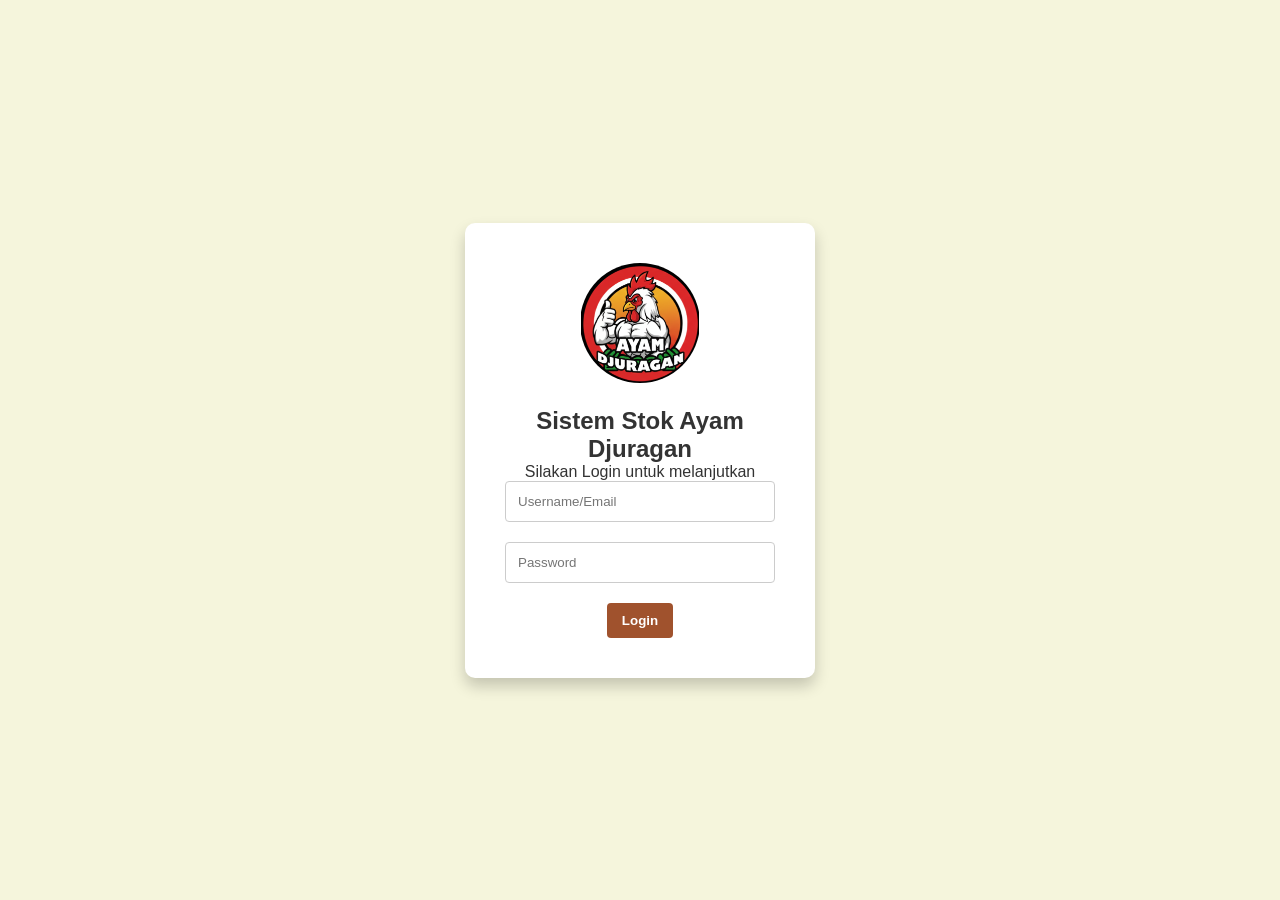
<file: index.html>
<!DOCTYPE html>
<html lang="id">
<head>
    <meta charset="UTF-8">
    <meta name="viewport" content="width=device-width, initial-scale=1.0">
    <title>Login - Ayam Djuragan</title>
    <link rel="stylesheet" href="styles/main.css">
    <style>
        .login-container {
            display: flex;
            justify-content: center;
            align-items: center;
            height: 100vh;
            background-color: var(--secondary-color);
        }
        .login-box {
            width: 350px;
            padding: 40px;
            text-align: center;
            background-color: var(--card-background);
            border-radius: 10px;
            box-shadow: 0 8px 15px rgba(0, 0, 0, 0.2);
        }
        .login-box input[type="text"],
        .login-box input[type="password"] {
            width: 100%;
            padding: 12px;
            margin-bottom: 20px;
            border: 1px solid #ccc;
            border-radius: 4px;
        }
    </style>
</head>
<body>
   <div class="login-container">
        <div class="login-box">
            <img src="Gemini_Generated_Image_sxi7y0sxi7y0sxi7.png" alt="Logo Ayam Djuragan" class="logo-login">
            <h2>Sistem Stok Ayam Djuragan</h2>
            <p>Silakan Login untuk melanjutkan</p>
            <form id="loginForm">
                <input type="text" id="username" placeholder="Username/Email" required>
                <input type="password" id="password" placeholder="Password" required>
                <button type="button" class="btn btn-primary" onclick="login()">Login</button>
            </form>
        </div>
    </div>

    <script>
        function login() {
            const user = document.getElementById('username').value.toLowerCase();
            
            // Dummy Login Logic: Arahkan berdasarkan peran
            if (user.includes('manager') || user.includes('hasbi')) {
                window.location.href = 'dashboard-manager.html';
            } else if (user.includes('staff') || user.includes('ardra')) {
                 // Untuk Staff Dapur, kita arahkan ke halaman input bahan baku sbg contoh fokusnya
                 window.location.href = 'input-bahan-digunakan.html';
            } else {
                alert('Login Gagal. Coba username: manager atau staff');
            }
        }
    </script>
</body>
</html>
</file>
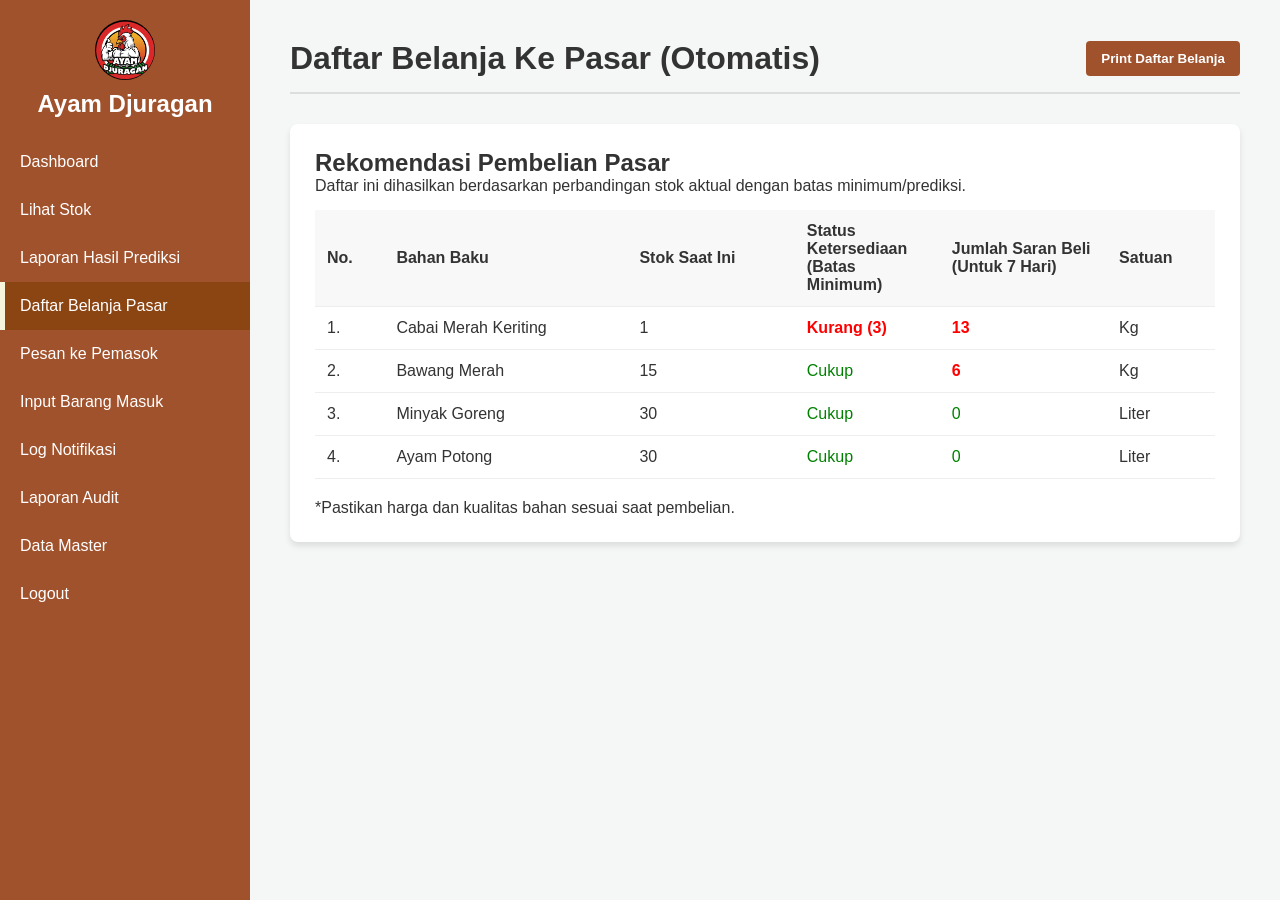
<file: daftar-belanja-pasar.html>
<!DOCTYPE html>
<html lang="id">
<head>
    <meta charset="UTF-8">
    <meta name="viewport" content="width=device-width, initial-scale=1.0">
    <title>Daftar Belanja Pasar</title>
    <link rel="stylesheet" href="styles/main.css">
</head>
<body>
    <div class="sidebar">
        <img src="Gemini_Generated_Image_sxi7y0sxi7y0sxi7.png" alt="Logo Ayam Djuragan" class="logo-sidebar">
        <h2>Ayam Djuragan</h2>
        <nav>
            <a href="dashboard-manager.html">Dashboard</a>
            <a href="stok-list.html">Lihat Stok</a>
            <a href="laporan-prediksi.html">Laporan Hasil Prediksi</a>
            <a href="daftar-belanja-pasar.html" class="active">Daftar Belanja Pasar</a>
            <a href="pilih-pemasok.html">Pesan ke Pemasok</a>
            <a href="input-barang-masuk.html">Input Barang Masuk</a>
            <a href="log-notifikasi.html" >Log Notifikasi</a>
            <a href="laporan-audit.html">Laporan Audit</a>
            <a href="data-master.html">Data Master</a>
            <a href="index.html">Logout</a>
        </nav>
    </div>

    <div class="main-content">
        <div class="header-bar">
            <h1>Daftar Belanja Ke Pasar (Otomatis)</h1>
            <button class="btn btn-primary" onclick="window.print()">Print Daftar Belanja</button>
        </div>

        <div class="card">
            <h2>Rekomendasi Pembelian Pasar</h2>
            <p style="margin-bottom: 15px;">Daftar ini dihasilkan berdasarkan perbandingan stok aktual dengan batas minimum/prediksi.</p>
            <table>
                <thead>
                    <tr>
                        <th>No.</th>
                        <th>Bahan Baku</th>
                        <th>Stok Saat Ini</th>
                        <th style= "max-width: 100px;">Status Ketersediaan (Batas Minimum)</th>
                        <th style= "max-width: 120px;">Jumlah Saran Beli (Untuk 7 Hari)</th>
                        <th>Satuan</th>
                    </tr>
                </thead>
                <tbody>
                    <tr>
                        <td>1.</td>
                        <td>Cabai Merah Keriting</td>
                        <td>1</td>
                        <td style="color: red; font-weight: bold;">Kurang (3)</td>
                        <td style="color: red; font-weight: bold;">13</td>
                        <td>Kg</td>
                    </tr>
                    <tr>
                        <td>2.</td>
                        <td>Bawang Merah</td>
                        <td>15</td>
                        <td style="color: green;">Cukup</td>
                        <td style="color: red; font-weight: bold;">6</td>
                        <td>Kg</td>
                    </tr>
                    <tr>
                        <td>3.</td>
                        <td>Minyak Goreng</td>
                        <td>30</td>
                        <td style="color: green;">Cukup</td>
                        <td style="color: green;">0</td>
                        <td>Liter</td>
                    </tr>
                    <tr>
                        <td>4.</td>
                        <td>Ayam Potong</td>
                        <td>30</td>
                        <td style="color: green;">Cukup</td>
                        <td style="color: green;">0</td>
                        <td>Liter</td>
                    </tr>
                </tbody>
            </table>
            <p style="margin-top: 20px;">*Pastikan harga dan kualitas bahan sesuai saat pembelian.</p>
        </div>
    </div>
</body>
</html>
</file>
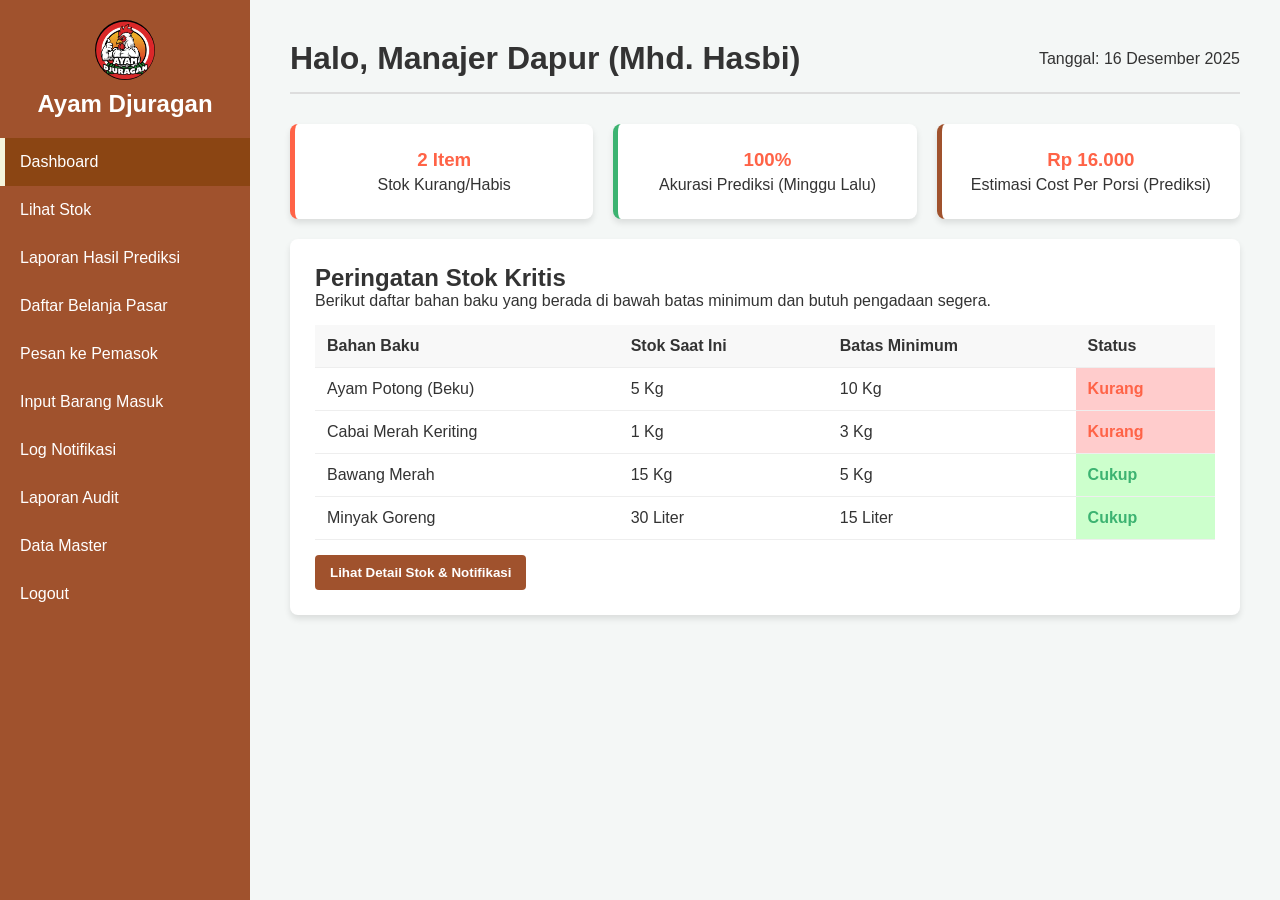
<file: dashboard-manager.html>
<!DOCTYPE html>
<html lang="id">
<head>
    <meta charset="UTF-8">
    <meta name="viewport" content="width=device-width, initial-scale=1.0">
    <title>Dashboard Manajer</title>
    <link rel="stylesheet" href="styles/main.css">
    <style>
        .dashboard-grid {
            display: grid;
            grid-template-columns: repeat(auto-fit, minmax(300px, 1fr));
            gap: 20px;
        }
        .metric-card {
            text-align: center;
            border-left: 5px solid var(--accent-color);
        }
        .metric-card h3 { color: var(--accent-color); margin-bottom: 5px; }
    </style>
</head>
<body>
    <div class="sidebar">
        <img src="Gemini_Generated_Image_sxi7y0sxi7y0sxi7.png" alt="Logo Ayam Djuragan" class="logo-sidebar">
        <h2>Ayam Djuragan</h2>
        <nav>
            <a href="dashboard-manager.html" class="active">Dashboard</a>
            <a href="stok-list.html">Lihat Stok</a>
            <a href="laporan-prediksi.html">Laporan Hasil Prediksi</a>
            <a href="daftar-belanja-pasar.html">Daftar Belanja Pasar</a>
            <a href="pilih-pemasok.html">Pesan ke Pemasok</a>
            <a href="input-barang-masuk.html">Input Barang Masuk</a>
            <a href="log-notifikasi.html">Log Notifikasi</a>
            <a href="laporan-audit.html">Laporan Audit</a>
            <a href="data-master.html">Data Master</a>
            <a href="index.html">Logout</a>
        </nav>
    </div>

    <div class="main-content">
        <div class="header-bar">
            <h1>Halo, Manajer Dapur (Mhd. Hasbi)</h1>
            <p>Tanggal: 16 Desember 2025</p>
        </div>

        <div class="dashboard-grid">
            <div class="card metric-card" onclick="window.location.href='stok-list.html'" style="cursor: pointer;">
                <h3>2 Item</h3>
                <p>Stok Kurang/Habis</p>
            </div>
            <div class="card metric-card" style="border-left-color: var(--success-color);" onclick="window.location.href='laporan-prediksi.html'" style="cursor: pointer;">
                <h3>100%</h3>
                <p>Akurasi Prediksi (Minggu Lalu)</p>
            </div>
            <div class="card metric-card" style="border-left-color: var(--primary-color);" onclick="window.location.href='laporan-prediksi.html'" style="cursor: pointer;">
                <h3>Rp 16.000</h3>
                <p>Estimasi Cost Per Porsi (Prediksi)</p>
            </div>
        </div>
        
        <div class="card">
            <h2>Peringatan Stok Kritis</h2>
            <p>Berikut daftar bahan baku yang berada di bawah batas minimum dan butuh pengadaan segera.</p>
            <table>
                <thead>
                    <tr>
                        <th>Bahan Baku</th>
                        <th>Stok Saat Ini</th>
                        <th>Batas Minimum</th>
                        <th>Status</th>
                    </tr>
                </thead>
                <tbody>
                    <tr>
                        <td>Ayam Potong (Beku)</td>
                        <td>5 Kg</td>
                        <td>10 Kg</td>
                        <td class="status-kurang">Kurang</td>
                    </tr>
                     <tr>
                        <td>Cabai Merah Keriting</td>
                        <td>1 Kg</td>
                        <td>3 Kg</td>
                        <td class="status-kurang">Kurang</td>
                    </tr>
                    <tr>
                        <td>Bawang Merah</td>
                        <td>15 Kg</td>
                        <td>5 Kg</td>
                        <td class="status-cukup">Cukup</td>
                    </tr>
                    <tr>
                        <td>Minyak Goreng</td>
                        <td>30 Liter</td>
                        <td>15 Liter</td>
                        <td class="status-cukup">Cukup</td>
                    </tr>
                </tbody>
            </table>
             <button class="btn btn-primary" style="margin-top: 15px;" onclick="window.location.href='stok-list.html'">Lihat Detail Stok & Notifikasi</button>
        </div>
    </div>
</body>
</html>
</file>
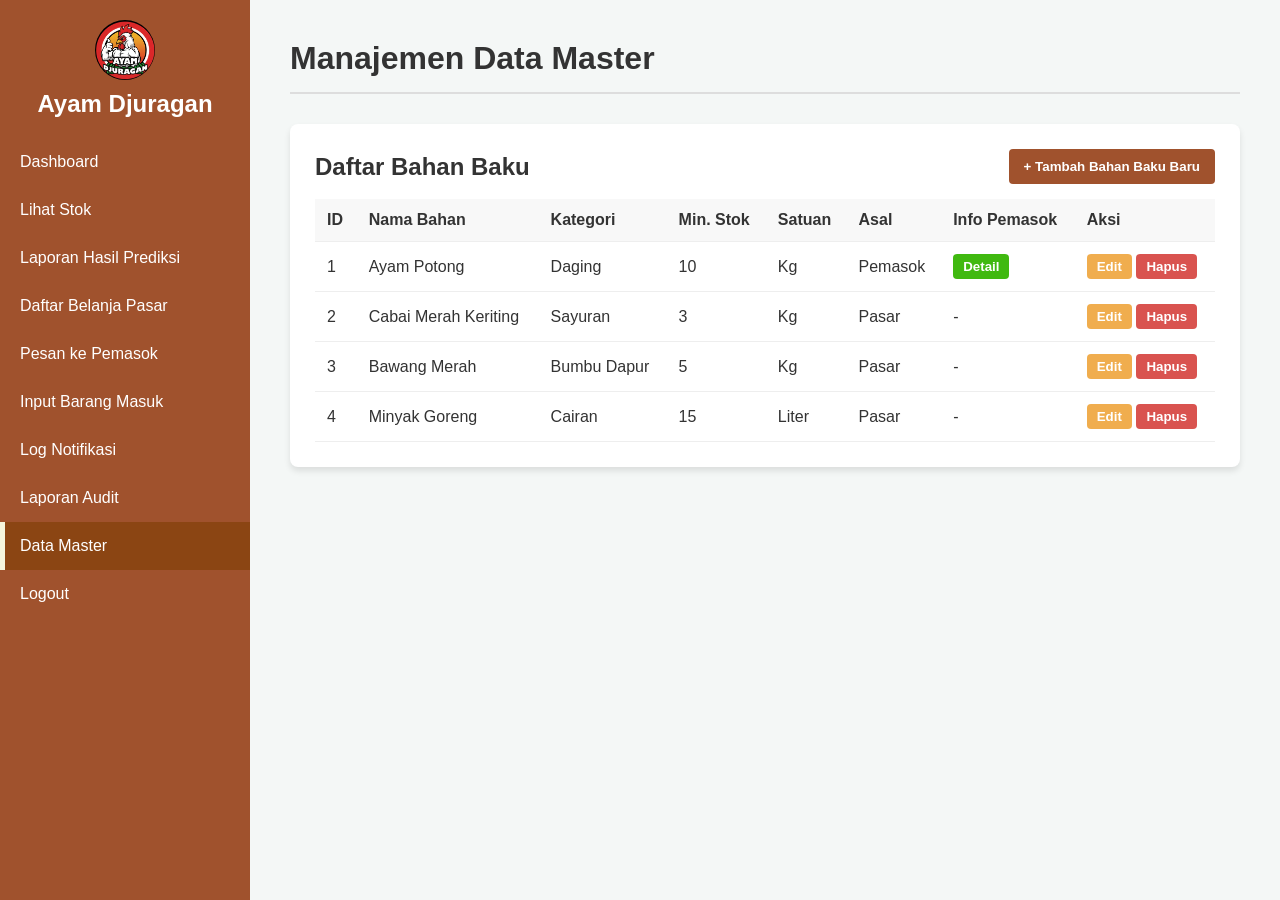
<file: data-master.html>
<!DOCTYPE html>
<html lang="id">
<head>
    <meta charset="UTF-8">
    <meta name="viewport" content="width=device-width, initial-scale=1.0">
    <title>Data Master</title>
    <link rel="stylesheet" href="styles/main.css">
</head>
<body>
    <div class="sidebar">
        <img src="Gemini_Generated_Image_sxi7y0sxi7y0sxi7.png" alt="Logo Ayam Djuragan" class="logo-sidebar">
        <h2>Ayam Djuragan</h2>
        <nav>
            <a href="dashboard-manager.html">Dashboard</a>
            <a href="stok-list.html">Lihat Stok</a>
            <a href="laporan-prediksi.html">Laporan Hasil Prediksi</a>
            <a href="daftar-belanja-pasar.html">Daftar Belanja Pasar</a>
            <a href="pilih-pemasok.html">Pesan ke Pemasok</a>
            <a href="input-barang-masuk.html">Input Barang Masuk</a>
            <a href="log-notifikasi.html">Log Notifikasi</a>
            <a href="laporan-audit.html">Laporan Audit</a>
            <a href="data-master.html" class="active">Data Master</a>
            <a href="index.html">Logout</a>
        </nav>
    </div>

    <div class="main-content">
        <div class="header-bar">
            <h1>Manajemen Data Master</h1>
        </div>

        <div class="card">
            <div style="display: flex; justify-content: space-between; align-items: center; margin-bottom: 15px;">
                <h2>Daftar Bahan Baku</h2>
                <button class="btn btn-primary" onclick="bukaModal('tambahModal')">+ Tambah Bahan Baku Baru</button>
            </div>
            
            <table>
                <thead>
                    <tr>
                        <th>ID</th>
                        <th>Nama Bahan</th>
                        <th>Kategori</th>
                        <th>Min. Stok</th>
                        <th>Satuan</th>
                        <th>Asal</th>
                        <th>Info Pemasok</th>
                        <th>Aksi</th>
                    </tr>
                </thead>
                <tbody>
                    <tr>
                        <td>1</td>
                        <td>Ayam Potong</td>
                        <td>Daging</td>
                        <td>10</td>
                        <td>Kg</td>              
                        <td>Pemasok</td>
                        <td>
                            <button class="btn btn-info" style="background-color: #40b910; color: white; padding: 5px 10px;" 
                                onclick="bukaModalDetailPemasok('Ayam Potong')">
                                Detail
                            </button>
                        </td>
                        <td>
                            <button class="btn" style="background-color: #f0ad4e; color: white; padding: 5px 10px;" 
                                onclick="bukaModalEdit('Ayam Potong', 'kg', 'pemasok', 'Supplier Ayam Sempurna', 'daging', 10)">
                                Edit
                            </button> 
                            <button class="btn" style="background-color: #d9534f; color: white; padding: 5px 10px;" onclick="konfirmasiHapus('Ayam Potong')">Hapus</button>
                        </td>
                    </tr>
                </tbody>
                <tbody>
                    <tr>
                        <td>2</td>
                        <td>Cabai Merah Keriting</td>
                        <td>Sayuran</td>
                        <td>3</td>
                        <td>Kg</td>
                        <td>Pasar</td>
                        <td>-</td>
                        <td>
                            <button class="btn" style="background-color: #f0ad4e; color: white; padding: 5px 10px;" 
                                onclick="bukaModalEdit('Cabai Merah Keriting', 'kg', 'pasar', '', 'sayur', 3)">
                                Edit
                            </button> 
                            <button class="btn" style="background-color: #d9534f; color: white; padding: 5px 10px;" onclick="konfirmasiHapus('Ayam Potong')">Hapus</button>
                        </td>
                    </tr>
                </tbody>
                <tbody>
                    <tr>
                        <td>3</td>
                        <td>Bawang Merah</td>
                        <td>Bumbu Dapur</td>
                        <td>5</td>
                        <td>Kg</td>
                        <td>Pasar</td>
                        <td>-</td>
                        <td>
                            <button class="btn" style="background-color: #f0ad4e; color: white; padding: 5px 10px;" 
                                onclick="bukaModalEdit('Bawang Merah', 'kg', 'pasar', '', 'bumbu', 5)">
                                Edit
                            </button> 
                            <button class="btn" style="background-color: #d9534f; color: white; padding: 5px 10px;" onclick="konfirmasiHapus('Ayam Potong')">Hapus</button>
                        </td>
                    </tr>
                </tbody>
                <tbody>
                    <tr>
                        <td>4</td>
                        <td>Minyak Goreng</td>
                        <td>Cairan</td>
                        <td>15</td>
                        <td>Liter</td>
                        <td>Pasar</td>
                        <td>-</td>
                        <td>
                            <button class="btn" style="background-color: #f0ad4e; color: white; padding: 5px 10px;" 
                                onclick="bukaModalEdit('Minyak Goreng', 'liter', 'pasar', '', 'cair', 15)">
                                Edit
                            </button> 
                            <button class="btn" style="background-color: #d9534f; color: white; padding: 5px 10px;" onclick="konfirmasiHapus('Ayam Potong')">Hapus</button>
                        </td>
                    </tr>
                </tbody>
            </table>
        </div>
    </div>

    <div id="tambahModal" class="modal-overlay">
        <div class="modal-content">
            <span class="close-btn" onclick="tutupModal('tambahModal')">&times;</span>
            <div class="modal-header">
                <h3>Tambah Bahan Baku Baru</h3>
            </div>
            <form onsubmit="tampilkanSukses('tambah'); return false;">
                
                <div class="form-group" style="margin-bottom: 15px;">
                    <label style="display:block; margin-bottom:5px; font-weight:bold;">Nama Bahan Baku</label>
                    <input type="text" placeholder="Contoh: Bawang Putih" style="width:100%; padding:10px; border:1px solid #ccc; border-radius:4px;" required>
                </div>

                <div class="form-group" style="margin-bottom: 15px;">
                    <label style="display:block; margin-bottom:5px; font-weight:bold;">Satuan</label>
                    <select style="width:100%; padding:10px; border:1px solid #ccc; border-radius:4px;" required>
                        <option value="">-- Pilih Satuan --</option>
                        <option value="kg">Kilogram (Kg)</option>
                        <option value="liter">Liter</option>
                        <option value="pcs">Pcs/Bungkus</option>
                    </select>
                </div>

                <div class="form-group" style="margin-bottom: 15px;">
                    <label style="display:block; margin-bottom:5px; font-weight:bold;">Asal Barang</label>
                    <select id="pilihAsal" onchange="cekAsalBarang()" style="width:100%; padding:10px; border:1px solid #ccc; border-radius:4px;" required>
                        <option value="">-- Pilih Asal --</option>
                        <option value="pasar">Pasar</option>
                        <option value="pemasok">Pemasok</option>
                    </select>
                </div>

                <div class="form-group" style="margin-bottom: 15px;">
                    <label style="display:block; margin-bottom:5px; font-weight:bold;">Kategori</label>
                    <select style="width:100%; padding:10px; border:1px solid #ccc; border-radius:4px;">
                        <option value="daging">Daging</option>
                        <option value="bumbu">Bumbu Dapur</option>
                        <option value="sayur">Sayuran</option>
                        <option value="cair">Cairan</option>
                    </select>
                </div>

                <div class="form-group" style="margin-bottom: 20px;">
                    <label style="display:block; margin-bottom:5px; font-weight:bold;">Batas Minimum Stok</label>
                    <input type="number" placeholder="Contoh: 5" style="width:100%; padding:10px; border:1px solid #ccc; border-radius:4px;" required>
                </div>

                <button type="submit" class="btn btn-primary" style="width:100%;">Simpan Data</button>
            </form>
        </div>
    </div>

    <div id="editModal" class="modal-overlay">
        <div class="modal-content">
            <span class="close-btn" onclick="tutupModal('editModal')">&times;</span>
            <div class="modal-header">
                <h3>Edit Data Bahan Baku</h3>
            </div>
            <form onsubmit="tampilkanSukses('edit'); return false;">
                
                <div class="form-group" style="margin-bottom: 15px;">
                    <label style="display:block; margin-bottom:5px; font-weight:bold;">Nama Bahan Baku</label>
                    <input type="text" id="editNama" style="width:100%; padding:10px; border:1px solid #ddd; background-color: #f9f9f9; border-radius:4px;" readonly>
                    <small style="color: #888;">*Nama bahan tidak dapat diubah</small>
                </div>

                <div class="form-group" style="margin-bottom: 15px;">
                    <label style="display:block; margin-bottom:5px; font-weight:bold;">Satuan</label>
                    <select id="editSatuan" style="width:100%; padding:10px; border:1px solid #ccc; border-radius:4px;" required>
                        <option value="kg">Kilogram (Kg)</option>
                        <option value="liter">Liter</option>
                        <option value="pcs">Pcs/Bungkus</option>
                    </select>
                </div>

                <div class="form-group" style="margin-bottom: 15px;">
                    <label style="display:block; margin-bottom:5px; font-weight:bold;">Asal Barang</label>
                    <select id="editAsal" onchange="cekAsalBarangEdit()" style="width:100%; padding:10px; border:1px solid #ccc; border-radius:4px;" required>
                        <option value="pasar">Pasar</option>
                        <option value="pemasok">Pemasok</option>
                    </select>
                </div>

                <div class="form-group" style="margin-bottom: 15px;">
                    <label style="display:block; margin-bottom:5px; font-weight:bold;">Kategori</label>
                    <select id="editKategori" style="width:100%; padding:10px; border:1px solid #ccc; border-radius:4px;">
                        <option value="daging">Daging</option>
                        <option value="bumbu">Bumbu Dapur</option>
                        <option value="sayur">Sayuran</option>
                        <option value="minyak">Cairan</option>
                    </select>
                </div>

                <div class="form-group" style="margin-bottom: 20px;">
                    <label style="display:block; margin-bottom:5px; font-weight:bold;">Batas Minimum Stok</label>
                    <input type="number" id="editMin" style="width:100%; padding:10px; border:1px solid #ccc; border-radius:4px;" required>
                </div>

                <button type="submit" class="btn btn-primary" style="width:100%;">Simpan Perubahan</button>
            </form>
        </div>
    </div>

    <div id="detailPemasokModal" class="modal-overlay">
        <div class="modal-content" style="max-width: 600px; width: 100%;">
            <div class="modal-header" style="display: flex; justify-content: space-between; align-items: center;">
                <div>
                    <h3>Kelola Pemasok</h3>
                    <p style="font-size: 14px; color: #666;">Bahan: <strong id="judulDetailBahan">-</strong></p>
                </div>
                <button class="btn btn-primary" onclick="bukaFormPemasok('tambah')">+ Tambah Pemasok</button>
            </div>

            <div style="overflow-x: auto;">
                <table class="table-detail">
                    <thead>
                        <tr>
                            <th>No</th>
                            <th>Nama Pemasok</th>
                            <th>No. WhatsApp</th>
                            <th>Aksi</th>
                        </tr>
                    </thead>
                    <tbody>
                        <tr>
                            <td>1</td>
                            <td>Supplier Ayam Sempurna</td>
                            <td>08123456789</td>
                            <td>
                                <button class="btn" style="padding: 3px 8px; background-color: #f0ad4e; color: white; font-size: 12px;" onclick="bukaFormPemasok('edit')">Edit</button>
                                <button class="btn" style="padding: 3px 8px; background-color: #d9534f; color: white; font-size: 12px;" onclick="konfirmasiHapusPemasok('Supplier Ayam Sempurna')">Hapus</button>
                            </td>
                        </tr>
                        <tr>
                            <td>2</td>
                            <td>UD. Berkah Jaya</td>
                            <td>08579876543</td>
                            <td>
                                <button class="btn" style="padding: 3px 8px; background-color: #f0ad4e; color: white; font-size: 12px;" onclick="bukaFormPemasok('edit')">Edit</button>
                                <button class="btn" style="padding: 3px 8px; background-color: #d9534f; color: white; font-size: 12px;" onclick="konfirmasiHapusPemasok('UD. Berkah Jaya')">Hapus</button>
                            </td>
                        </tr>
                    </tbody>
                </table>
            </div>
            
            <div style="margin-top: 20px; text-align: right;">
                <button class="btn" style="background-color: #ccc;" onclick="tutupModal('detailPemasokModal')">Tutup</button>
            </div>
        </div>
    </div>

    <div id="formPemasokModal" class="modal-overlay">
        <div class="modal-content" style="max-width: 400px;">
            <div class="modal-header">
                <h3 id="judulFormPemasok">Tambah Pemasok Baru</h3>
            </div>
            <form onsubmit="simpanPemasok(); return false;">
                <div class="form-group" style="margin-bottom: 15px;">
                    <label style="display:block; margin-bottom:5px; font-weight:bold;">Nama Pemasok</label>
                    <input type="text" id="inputNamaPemasok" placeholder="Contoh: UD. Segar" style="width:100%; padding:10px; border:1px solid #ccc; border-radius:4px;" required>
                </div>
                <div class="form-group" style="margin-bottom: 20px;">
                    <label style="display:block; margin-bottom:5px; font-weight:bold;">No. WhatsApp</label>
                    <input type="text" id="inputWaPemasok" placeholder="08xxxxx" style="width:100%; padding:10px; border:1px solid #ccc; border-radius:4px;" required>
                </div>
                <div style="display: flex; gap: 10px; justify-content: flex-end;">
                    <button type="button" class="btn" style="background-color: #ccc;" onclick="tutupModal('formPemasokModal')">Batal</button>
                    <button type="submit" class="btn btn-primary">Simpan</button>
                </div>
            </form>
        </div>
    </div>

    <div id="hapusModal" class="modal-overlay">
        <div class="modal-content" style="max-width: 400px; text-align: center;">
            <h3 style="color: #d9534f; margin-bottom: 15px;">Hapus Data?</h3>
            <p>Anda yakin ingin menghapus <strong id="namaBahanHapus">...</strong>? Data yang dihapus tidak bisa dikembalikan.</p>
            <div style="margin-top: 25px; display: flex; justify-content: center; gap: 10px;">
                <button class="btn" style="background-color: #ccc;" onclick="tutupModal('hapusModal')">Batal</button>
                <button class="btn" style="background-color: #d9534f; color: white;" onclick="tampilkanSukses('hapus')">Ya, Hapus</button>
            </div>
        </div>
    </div>

    <div id="suksesModal" class="modal-overlay">
        <div class="modal-content" style="text-align: center; max-width: 400px;">
            <h2 style="color: var(--success-color); margin-bottom: 10px;">✔ Berhasil!</h2>
            <p id="pesanSukses">Aksi berhasil dilakukan.</p>
            <br>
            <button class="btn btn-primary" onclick="tutupModal('suksesModal')">Tutup</button>
        </div>
    </div>

    <script>
        function bukaModal(id) { document.getElementById(id).style.display = 'flex'; }
        function tutupModal(id) { document.getElementById(id).style.display = 'none'; }

        // FUNGSI SUKSES UMUM
        function tampilkanSukses(jenisAksi) {
            tutupModal('tambahModal');
            tutupModal('editModal');
            tutupModal('hapusModal');
            tutupModal('formPemasokModal'); 

            var pesan = "Data berhasil disimpan.";
            if (jenisAksi === 'hapus') pesan = "Data berhasil dihapus.";
            
            document.getElementById('pesanSukses').innerText = pesan;
            bukaModal('suksesModal');
        }

        // LOGIKA MASTER DATA
        function bukaModalEdit(nama, satuan, asal, kategori, minStok) {
            document.getElementById('editNama').value = nama;
            document.getElementById('editSatuan').value = satuan.toLowerCase(); 
            document.getElementById('editAsal').value = asal.toLowerCase();
            document.getElementById('editKategori').value = kategori.toLowerCase();
            document.getElementById('editMin').value = minStok;
            document.getElementById('editModal').style.display = 'flex';
        }

        function konfirmasiHapus(namaBahan) {
            document.getElementById('namaBahanHapus').innerText = namaBahan;
            bukaModal('hapusModal');
        }

        // LOGIKA DETAIL PEMASOK
        function bukaModalDetailPemasok(namaBahan) {
            document.getElementById('judulDetailBahan').innerText = namaBahan;
            bukaModal('detailPemasokModal');
        }

        // LOGIKA FORM PEMASOK
        function bukaFormPemasok(mode) {
            var judul = document.getElementById('judulFormPemasok');
            var inputNama = document.getElementById('inputNamaPemasok');
            var inputWa = document.getElementById('inputWaPemasok');

            if(mode === 'tambah') {
                judul.innerText = "Tambah Pemasok Baru";
                inputNama.value = "";
                inputWa.value = "";
            } else {
                judul.innerText = "Edit Data Pemasok";
                inputNama.value = "Supplier Ayam Sempurna"; 
                inputWa.value = "08123456789";
            }
            bukaModal('formPemasokModal');
        }

        function simpanPemasok() {
            tampilkanSukses('simpanPemasok');
        }

        function konfirmasiHapusPemasok(namaPemasok) {
            document.getElementById('namaBahanHapus').innerText = "Pemasok: " + namaPemasok;
            bukaModal('hapusModal');
        }

        // Tutup modal jika klik background
        window.onclick = function(event) {
            if (event.target.classList.contains('modal-overlay')) {
                event.target.style.display = "none";
            }
        }
    </script>
    
</body>
</file>
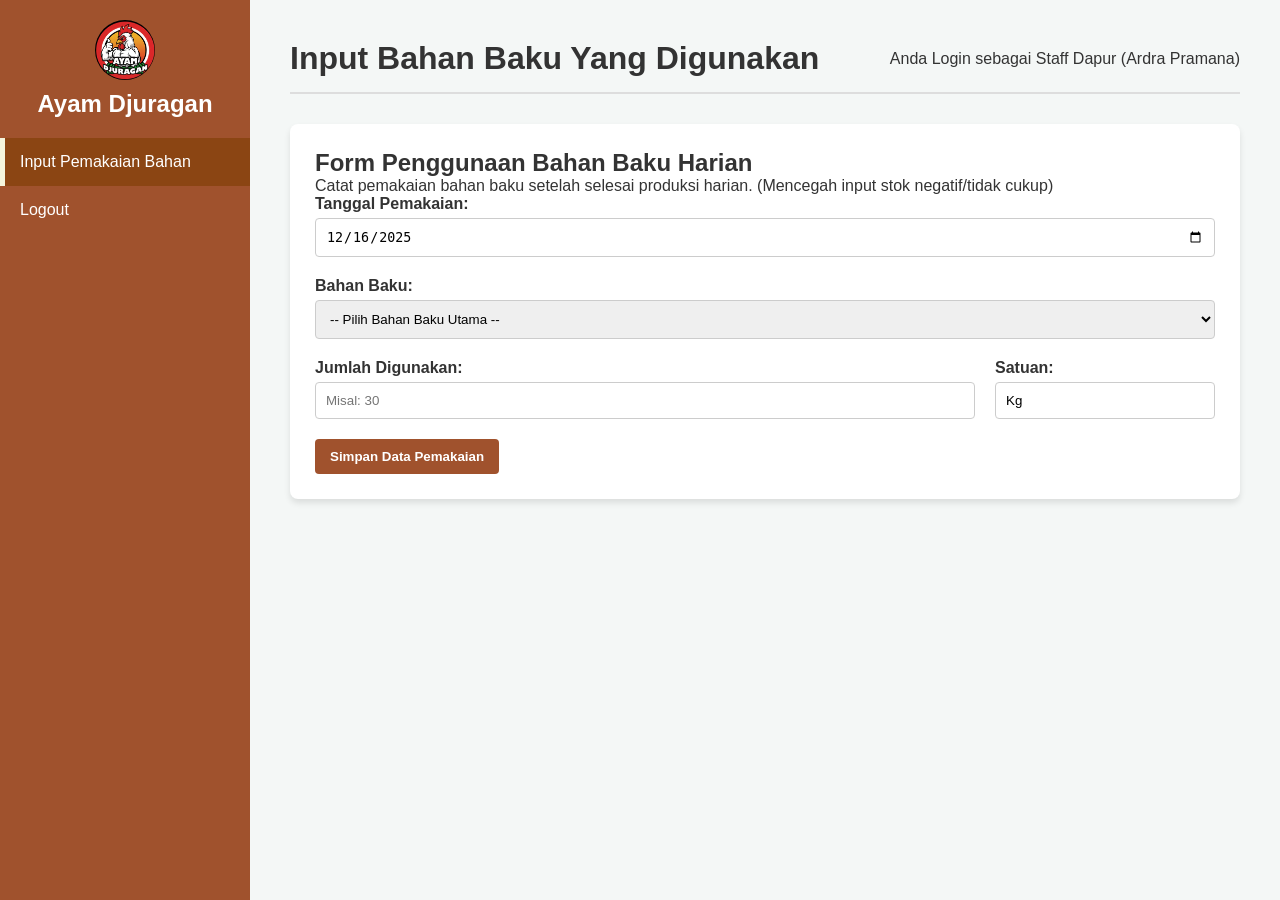
<file: input-bahan-digunakan.html>
<!DOCTYPE html>
<html lang="id">
<head>
    <meta charset="UTF-8">
    <meta name="viewport" content="width=device-width, initial-scale=1.0">
    <title>Input Pemakaian Bahan</title>
    <link rel="stylesheet" href="styles/main.css">
    <style>
         .form-group { margin-bottom: 20px; }
         .form-group label { display: block; margin-bottom: 5px; font-weight: bold; }
         .form-group input, .form-group select { width: 100%; padding: 10px; border: 1px solid #ccc; border-radius: 4px; }
    </style>
</head>
<body>
    <div class="sidebar">
        <img src="Gemini_Generated_Image_sxi7y0sxi7y0sxi7.png" alt="Logo Ayam Djuragan" class="logo-sidebar">
        <h2>Ayam Djuragan</h2>
        <nav>
            <a href="input-bahan-digunakan.html" class="active">Input Pemakaian Bahan</a>
            <a href="index.html">Logout</a>
        </nav>
    </div>

    <div class="main-content">
        <div class="header-bar">
            <h1>Input Bahan Baku Yang Digunakan</h1>
            <p>Anda Login sebagai Staff Dapur (Ardra Pramana)</p>
        </div>

        <div class="card">
            <h2>Form Penggunaan Bahan Baku Harian</h2>
            <form id="inputPemakaianForm" onsubmit="tampilkanKonfirmasi(event)">
                <p>Catat pemakaian bahan baku setelah selesai produksi harian. (Mencegah input stok negatif/tidak cukup)</p>
                <div class="form-group">
                    <label for="tanggal">Tanggal Pemakaian:</label>
                    <input type="date" id="tanggal" value="2025-12-16" required>
                </div>
                
                <div class="form-group">
                    <label for="bahan">Bahan Baku:</label>
                    <select id="bahan" required>
                        <option value="">-- Pilih Bahan Baku Utama --</option>
                        <option value="ayam">Ayam Potong</option>
                        <option value="cabai">Cabai Merah Keriting</option>
                        <option value="bawang">Bawang Merah</option>
                        <option value="minyak">Minyak Goreng</option>
                    </select>
                </div>

                <div class="form-group" style="display: flex; gap: 20px;">
                    <div style="flex: 3;">
                        <label for="jumlah">Jumlah Digunakan:</label>
                        <input type="number" id="jumlah" min="0" placeholder="Misal: 30" required>
                    </div>
                    <div style="flex: 1;">
                        <label for="satuan">Satuan:</label>
                         <input type="text" id="satuan" value="Kg" readonly>
                    </div>
                </div>

                <button type="submit" class="btn btn-primary">Simpan Data Pemakaian</button>
            </form>
        </div>
    </div>

    <div id="konfirmasiModal" class="modal-overlay">
        <div class="modal-content" style="max-width: 400px; text-align: center;">
            <h3 style="color: var(--primary-color); margin-bottom: 15px;">Simpan Data?</h3>
            <p>Pastikan data yang diinput sudah benar. Stok akan otomatis dikurangi setelah disimpan.</p>
            <div style="margin-top: 25px; display: flex; justify-content: center; gap: 10px;">
                <button class="btn" style="background-color: #ccc;" onclick="tutupModal('konfirmasiModal')">Cek Lagi</button>
                <button class="btn btn-primary" onclick="prosesSimpan()">Ya, Simpan</button>
            </div>
        </div>
    </div>

    <div id="suksesModal" class="modal-overlay">
        <div class="modal-content" style="max-width: 400px; text-align: center;">
            <h2 style="color: var(--success-color); margin-bottom: 10px;">✔ Berhasil!</h2>
            <p>Data pemakaian bahan berhasil disimpan dan stok telah diperbarui.</p>
            <div style="margin-top: 25px;">
                <button class="btn btn-primary" style="min-width: 100px;" onclick="selesaiSimpan()">Oke</button>
            </div>
        </div>
    </div>

    <script>
        // Fungsi dasar modal
        function bukaModal(id) {
            document.getElementById(id).style.display = 'flex';
        }

        function tutupModal(id) {
            document.getElementById(id).style.display = 'none';
        }

        // 1. Dipanggil saat tombol Submit ditekan
        function tampilkanKonfirmasi(event) {
            event.preventDefault(); // Mencegah form reload halaman langsung
            
            // Validasi sederhana (opsional, karena 'required' di HTML sudah handle)
            var bahan = document.getElementById('bahan').value;
            var jumlah = document.getElementById('jumlah').value;
            
            if(bahan && jumlah) {
                bukaModal('konfirmasiModal');
            }
        }

        // 2. Dipanggil saat user klik "Ya, Simpan" di modal konfirmasi
        function prosesSimpan() {
            tutupModal('konfirmasiModal'); // Tutup konfirmasi
            
            // Di sini nanti logika kirim ke database
            // ...
            
            // Tampilkan sukses
            bukaModal('suksesModal');
        }

        // 3. Dipanggil saat user klik "Oke" di modal sukses
        function selesaiSimpan() {
            tutupModal('suksesModal');
            document.getElementById('inputPemakaianForm').reset(); // Kosongkan form agar bersih
        }

        // Tutup modal jika klik background gelap
        window.onclick = function(event) {
            if (event.target.classList.contains('modal-overlay')) {
                event.target.style.display = "none";
            }
        }
    </script>
</body>
</html>
</file>
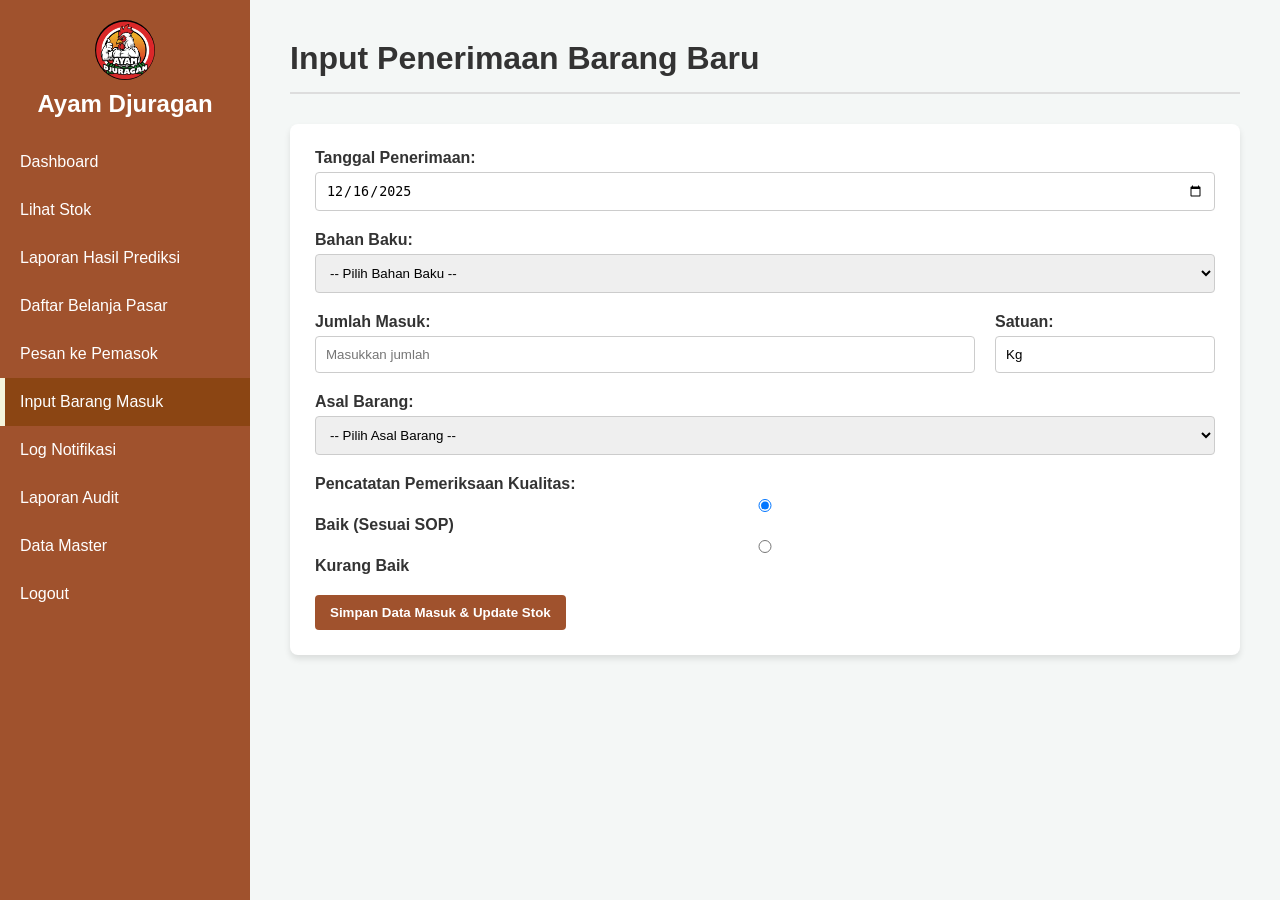
<file: input-barang-masuk.html>
<!DOCTYPE html>
<html lang="id">
<head>
    <meta charset="UTF-8">
    <meta name="viewport" content="width=device-width, initial-scale=1.0">
    <title>Input Barang Masuk</title>
    <link rel="stylesheet" href="styles/main.css">
    <style>
         .form-group { margin-bottom: 20px; }
         .form-group label { display: block; margin-bottom: 5px; font-weight: bold; }
         .form-group input, .form-group select, .form-group textarea { width: 100%; padding: 10px; border: 1px solid #ccc; border-radius: 4px; }
    </style>
</head>
<body>
    <div class="sidebar">
        <img src="Gemini_Generated_Image_sxi7y0sxi7y0sxi7.png" alt="Logo Ayam Djuragan" class="logo-sidebar">
        <h2>Ayam Djuragan</h2>
        <nav>
            <a href="dashboard-manager.html">Dashboard</a>
            <a href="stok-list.html">Lihat Stok</a>
            <a href="laporan-prediksi.html">Laporan Hasil Prediksi</a>
            <a href="daftar-belanja-pasar.html">Daftar Belanja Pasar</a>
            <a href="pilih-pemasok.html">Pesan ke Pemasok</a>
            <a href="input-barang-masuk.html" class="active">Input Barang Masuk</a>
            <a href="log-notifikasi.html">Log Notifikasi</a>
            <a href="laporan-audit.html">Laporan Audit</a>
            <a href="data-master.html">Data Master</a>
            <a href="index.html">Logout</a>
        </nav>
    </div>

    <div class="main-content">
        <div class="header-bar">
            <h1>Input Penerimaan Barang Baru </h1>
        </div>

        <div class="card">
            <form id="inputMasukForm">
                <div class="form-group">
                    <label for="tanggal">Tanggal Penerimaan:</label>
                    <input type="date" id="tanggal" value="2025-12-16" required>
                </div>
                
                <div class="form-group">
                    <label for="bahan">Bahan Baku:</label>
                    <select id="bahan" required>
                        <option value="">-- Pilih Bahan Baku --</option>
                        <option value="ayam">Ayam Potong</option>
                        <option value="cabai">Cabai Merah Keriting</option>
                        <option value="bawang">Bawang Merah</option>
                    </select>
                </div>

                <div class="form-group" style="display: flex; gap: 20px;">
                    <div style="flex: 3;">
                        <label for="jumlah">Jumlah Masuk:</label>
                        <input type="number" id="jumlah" min="1" placeholder="Masukkan jumlah" required>
                    </div>
                    <div style="flex: 1;">
                        <label for="satuan">Satuan:</label>
                         <input type="text" id="satuan" value="Kg" readonly>
                    </div>
                </div>

                 <div class="form-group">
                    <label for="pemasok">Asal Barang:</label>
                    <select id="pemasok" required>
                        <option value="">-- Pilih Asal Barang --</option>
                        <option value="supplier-a">Supplier Ayam Sempurna</option>
                        <option value="pasar">Pembelian Pasar</option>
                    </select>
                </div>
                
                <div class="form-group">
                    <label>Pencatatan Pemeriksaan Kualitas:</label>
                    <div>
                        <input type="radio" id="baik" name="kualitas" value="Baik" checked>
                        <label for="baik">Baik (Sesuai SOP)</label>
                        <input type="radio" id="kurang" name="kualitas" value="Kurang Baik">
                        <label for="kurang">Kurang Baik</label>
                    </div>
                </div>

                <button type="submit" class="btn btn-primary">Simpan Data Masuk & Update Stok </button>
            </form>
        </div>
    </div>
    <div id="saveModal" class="modal-overlay">
    <div class="modal-content" style="text-align: center;">
        <h2 style="color: var(--success-color); margin-bottom: 10px;">✔ Data Tersimpan!</h2>
        <p>Stok bahan baku telah berhasil diperbarui di sistem.</p>
        <br>
        <button class="btn btn-primary" onclick="window.location.href='stok-list.html'">Lihat Stok</button>
        <button class="btn" style="border: 1px solid #ddd; margin-left: 10px;" onclick="tutupModal('saveModal')">Input Lagi</button>
    </div>
    </div>

    <script>
        // Override form submit agar tidak reload halaman langsung
        document.getElementById('inputMasukForm').addEventListener('submit', function(e) {
            e.preventDefault(); // Mencegah form submit biasa
            document.getElementById('saveModal').style.display = 'flex';
        });

        function tutupModal(id) {
            document.getElementById(id).style.display = 'none';
            // Reset form jika mau input lagi
            document.getElementById('inputMasukForm').reset();
        }
    </script>
</body>
</html>
</file>
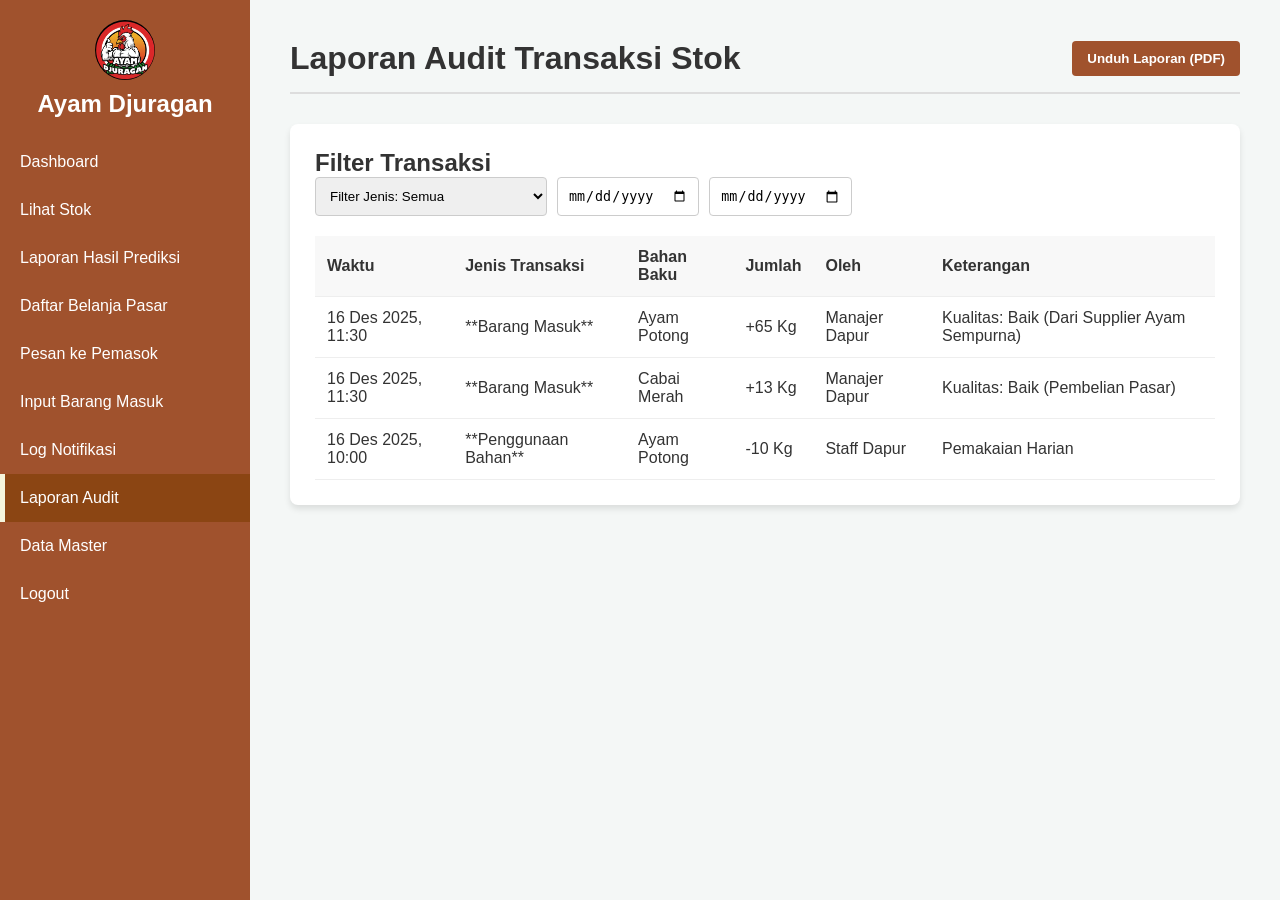
<file: laporan-audit.html>
<!DOCTYPE html>
<html lang="id">
<head>
    <meta charset="UTF-8">
    <meta name="viewport" content="width=device-width, initial-scale=1.0">
    <title>Laporan Audit Transaksi</title>
    <link rel="stylesheet" href="styles/main.css">
</head>
<body>
    <div class="sidebar">
        <img src="Gemini_Generated_Image_sxi7y0sxi7y0sxi7.png" alt="Logo Ayam Djuragan" class="logo-sidebar">
        <h2>Ayam Djuragan</h2>
        <nav>
            <a href="dashboard-manager.html">Dashboard</a>
            <a href="stok-list.html">Lihat Stok</a>
            <a href="laporan-prediksi.html">Laporan Hasil Prediksi</a>
            <a href="daftar-belanja-pasar.html">Daftar Belanja Pasar</a>
            <a href="pilih-pemasok.html">Pesan ke Pemasok</a>
            <a href="input-barang-masuk.html">Input Barang Masuk</a>
            <a href="log-notifikasi.html">Log Notifikasi</a>
            <a href="laporan-audit.html" class="active">Laporan Audit</a>
            <a href="data-master.html">Data Master</a>
            <a href="index.html">Logout</a>
        </nav>
    </div>

    <div class="main-content">
        <div class="header-bar">
            <h1>Laporan Audit Transaksi Stok</h1>
            <button class="btn btn-primary">Unduh Laporan (PDF)</button>
        </div>

        <div class="card">
            <h2>Filter Transaksi</h2>
            <div style="display: flex; gap: 10px; margin-bottom: 20px;">
                <select style="padding: 10px; border: 1px solid #ccc; border-radius: 4px;">
                    <option>Filter Jenis: Semua</option>
                    <option>Filter Jenis: Barang Masuk</option>
                    <option>Filter Jenis: Penggunaan Bahan</option>
                </select>
                <input type="date" style="padding: 10px; border: 1px solid #ccc; border-radius: 4px;">
                <input type="date" style="padding: 10px; border: 1px solid #ccc; border-radius: 4px;">
            </div>
            
            <table>
                <thead>
                    <tr>
                        <th>Waktu</th>
                        <th>Jenis Transaksi</th>
                        <th>Bahan Baku</th>
                        <th>Jumlah</th>
                        <th>Oleh</th>
                        <th>Keterangan</th>
                    </tr>
                </thead>
                <tbody>
                    <tr>
                        <td>16 Des 2025, 11:30</td>
                        <td>**Barang Masuk**</td>
                        <td>Ayam Potong</td>
                        <td>+65 Kg</td>
                        <td>Manajer Dapur</td>
                        <td>Kualitas: Baik (Dari Supplier Ayam Sempurna)</td>
                    </tr>
                    <tr>
                        <td>16 Des 2025, 11:30</td>
                        <td>**Barang Masuk**</td>
                        <td>Cabai Merah</td>
                        <td>+13 Kg</td>
                        <td>Manajer Dapur</td>
                        <td>Kualitas: Baik (Pembelian Pasar)</td>
                    </tr>
                    <tr>
                        <td>16 Des 2025, 10:00</td>
                        <td>**Penggunaan Bahan**</td>
                        <td>Ayam Potong</td>
                        <td>-10 Kg</td>
                        <td>Staff Dapur</td>
                        <td>Pemakaian Harian</td>
                    </tr>
                </tbody>
            </table>
        </div>
    </div>
</body>
</html>
</file>
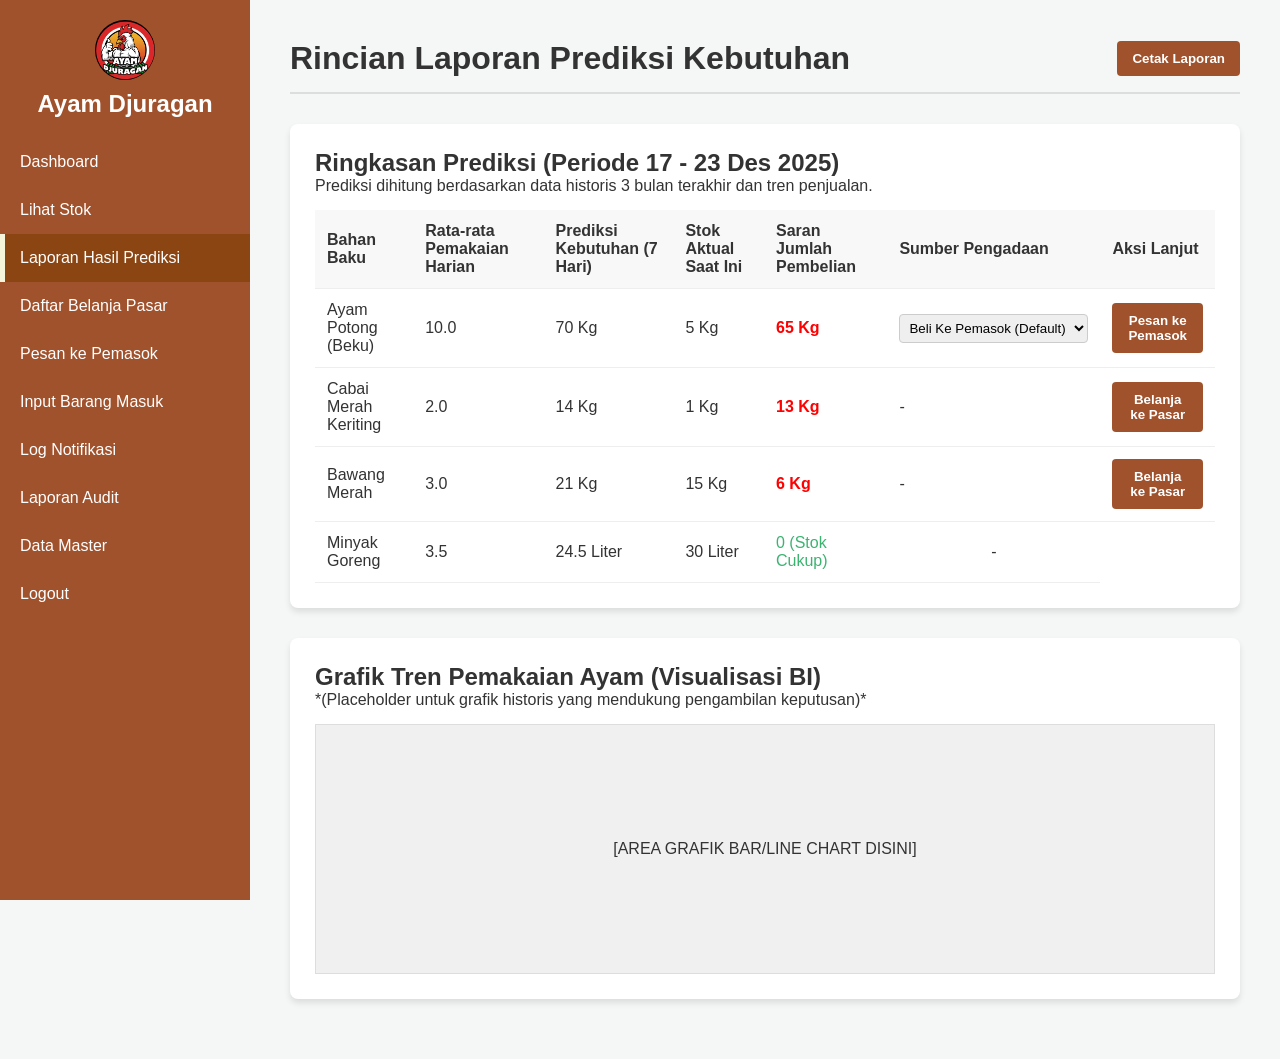
<file: laporan-prediksi.html>
<!DOCTYPE html>
<html lang="id">
<head>
    <meta charset="UTF-8">
    <meta name="viewport" content="width=device-width, initial-scale=1.0">
    <title>Laporan Hasil Prediksi</title>
    <link rel="stylesheet" href="styles/main.css">
</head>
<body>
    <div class="sidebar">
        <img src="Gemini_Generated_Image_sxi7y0sxi7y0sxi7.png" alt="Logo Ayam Djuragan" class="logo-sidebar">
        <h2>Ayam Djuragan</h2>
        <nav>
            <a href="dashboard-manager.html">Dashboard</a>
            <a href="stok-list.html">Lihat Stok</a>
            <a href="laporan-prediksi.html" class="active">Laporan Hasil Prediksi</a>
            <a href="daftar-belanja-pasar.html">Daftar Belanja Pasar</a>
            <a href="pilih-pemasok.html">Pesan ke Pemasok</a>
            <a href="input-barang-masuk.html">Input Barang Masuk</a>
            <a href="log-notifikasi.html">Log Notifikasi</a>
            <a href="laporan-audit.html">Laporan Audit</a>
            <a href="data-master.html">Data Master</a>
            <a href="index.html">Logout</a>
        </nav>
    </div>

    <div class="main-content">
        <div class="header-bar">
            <h1>Rincian Laporan Prediksi Kebutuhan</h1>
            <button class="btn btn-primary" onclick="window.print()">Cetak Laporan</button>
        </div>

        <div class="card">
            <h2>Ringkasan Prediksi (Periode 17 - 23 Des 2025)</h2>
            <p style="margin-bottom: 15px;">Prediksi dihitung berdasarkan data historis 3 bulan terakhir dan tren penjualan.</p>
            <table>
                <thead>
                    <tr>
                        <th>Bahan Baku</th>
                        <th>Rata-rata Pemakaian Harian</th>
                        <th>Prediksi Kebutuhan (7 Hari)</th>
                        <th>Stok Aktual Saat Ini</th>
                        <th>Saran Jumlah Pembelian</th>
                        <th>Sumber Pengadaan</th>
                        <th>Aksi Lanjut</th>
                    </tr>
                </thead>
                <tbody>
                    <tr>
                        <td>Ayam Potong (Beku)</td>
                        <td>10.0</td>
                        <td>70 Kg</td>
                        <td>5 Kg</td>
                        <td style="color: red; font-weight: bold;">65 Kg</td>
                        <td>
                            <select id="sumberAyam" onchange="updateTombolAyam()" style="padding: 5px; border-radius: 4px; border: 1px solid #ccc;">
                                <option value="pemasok">Beli Ke Pemasok (Default)</option>
                                <option value="pasar">Beli Dadakan di Pasar</option>
                            </select>
                        </td>
                        <td><button id="btnopsibeli" class="btn btn-primary" style= "max-width: 100px;" onclick="window.location.href='pilih-pemasok.html'">Pesan ke Pemasok</button></td>
                    </tr>
                    <tr>
                        <td>Cabai Merah Keriting</td>
                        <td>2.0</td>
                        <td>14 Kg</td>
                        <td>1 Kg</td>
                        <td style="color: red; font-weight: bold;">13 Kg</td>
                        <td>-</td>
                        <td><button class="btn btn-primary" style= "max-width: 100px;" onclick="window.location.href='daftar-belanja-pasar.html'">Belanja ke Pasar</button></td>
                    </tr>
                    <tr>
                        <td>Bawang Merah</td>
                        <td>3.0</td>
                        <td>21 Kg</td>
                        <td>15 Kg</td>
                        <td style="color: red; font-weight: bold;">6 Kg</td>
                        <td>-</td>
                        <td><button class="btn btn-primary" style= "max-width: 100px;" onclick="window.location.href='daftar-belanja-pasar.html'">Belanja ke Pasar</button></td>
                    </tr>
                    <tr>
                        <td>Minyak Goreng</td>
                        <td>3.5</td>
                        <td>24.5 Liter</td>
                        <td>30 Liter</td>
                        <td style="color: var(--success-color);">0 (Stok Cukup)</td>
                        <td style="text-align: center;">-</td>
                    </tr>
                </tbody>
            </table>
        </div>

        <div class="card" style="margin-top: 30px;">
            <h2>Grafik Tren Pemakaian Ayam (Visualisasi BI)</h2>
            <p>*(Placeholder untuk grafik historis yang mendukung pengambilan keputusan)*</p>
            <div style="height: 250px; background-color: #f0f0f0; border: 1px solid #ddd; margin-top: 15px; display: flex; align-items: center; justify-content: center;">
                [AREA GRAFIK BAR/LINE CHART DISINI]
            </div>
        </div>
    </div>
    <script>
        function updateTombolAyam() {
            // 1. Ambil nilai dari dropdown
            var sumber = document.getElementById('sumberAyam').value;
            // 2. Ambil elemen tombol
            var tombol = document.getElementById('btnopsibeli');

            if (sumber === 'pemasok') {
                // Jika pilih Pemasok
                tombol.innerText = "Pesan ke Pemasok";
                tombol.style.backgroundColor = ""; // Reset ke warna primary (coklat) css
                tombol.onclick = function() { window.location.href = 'pilih-pemasok.html'; };
            } else {
                // Jika pilih Pasar
                tombol.innerText = "Belanja ke Pasar";
                tombol.style.backgroundColor = "";
                tombol.onclick = function() { window.location.href = 'daftar-belanja-pasar.html'; };
            }
        }
    </script>
</body>
</html>
</file>
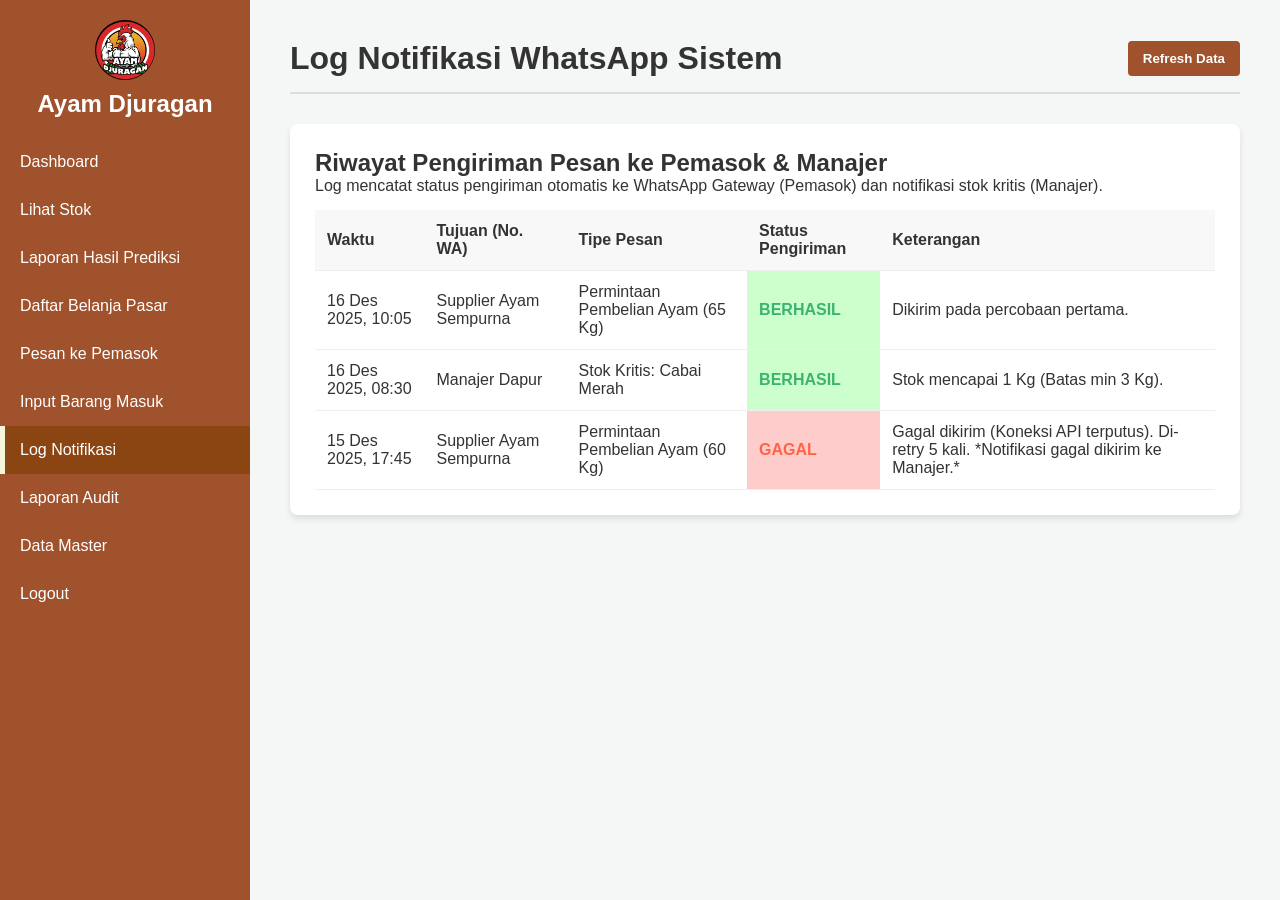
<file: log-notifikasi.html>
<!DOCTYPE html>
<html lang="id">
<head>
    <meta charset="UTF-8">
    <meta name="viewport" content="width=device-width, initial-scale=1.0">
    <title>Log Notifikasi WhatsApp</title>
    <link rel="stylesheet" href="styles/main.css">
</head>
<body>
    <div class="sidebar">
        <img src="Gemini_Generated_Image_sxi7y0sxi7y0sxi7.png" alt="Logo Ayam Djuragan" class="logo-sidebar">
        <h2>Ayam Djuragan</h2>
        <nav>
            <a href="dashboard-manager.html">Dashboard</a>
            <a href="stok-list.html">Lihat Stok</a>
            <a href="laporan-prediksi.html">Laporan Hasil Prediksi</a>
            <a href="daftar-belanja-pasar.html">Daftar Belanja Pasar</a>
            <a href="pilih-pemasok.html">Pesan ke Pemasok</a>
            <a href="input-barang-masuk.html">Input Barang Masuk</a>
            <a href="log-notifikasi.html" class="active">Log Notifikasi</a>
            <a href="laporan-audit.html">Laporan Audit</a>
            <a href="data-master.html">Data Master</a>
            <a href="index.html">Logout</a>
        </nav>
    </div>

    <div class="main-content">
        <div class="header-bar">
            <h1>Log Notifikasi WhatsApp Sistem</h1>
            <button class="btn btn-primary">Refresh Data</button>
        </div>

        <div class="card">
            <h2>Riwayat Pengiriman Pesan ke Pemasok & Manajer</h2>
            <p>Log mencatat status pengiriman otomatis ke WhatsApp Gateway (Pemasok) dan notifikasi stok kritis (Manajer).</p>
            <table>
                <thead>
                    <tr>
                        <th>Waktu</th>
                        <th>Tujuan (No. WA)</th>
                        <th>Tipe Pesan</th>
                        <th>Status Pengiriman</th>
                        <th>Keterangan</th>
                    </tr>
                </thead>
                <tbody>
                    <tr>
                        <td>16 Des 2025, 10:05</td>
                        <td>Supplier Ayam Sempurna</td>
                        <td>Permintaan Pembelian Ayam (65 Kg)</td>
                        <td class="status-cukup">BERHASIL</td>
                        <td>Dikirim pada percobaan pertama.</td>
                    </tr>
                    <tr>
                        <td>16 Des 2025, 08:30</td>
                        <td>Manajer Dapur</td>
                        <td>Stok Kritis: Cabai Merah</td>
                        <td class="status-cukup">BERHASIL</td>
                        <td>Stok mencapai 1 Kg (Batas min 3 Kg).</td>
                    </tr>
                     <tr>
                        <td>15 Des 2025, 17:45</td>
                        <td>Supplier Ayam Sempurna</td>
                        <td>Permintaan Pembelian Ayam (60 Kg)</td>
                        <td class="status-kurang">GAGAL</td>
                        <td>Gagal dikirim (Koneksi API terputus). Di-retry 5 kali. *Notifikasi gagal dikirim ke Manajer.*</td>
                    </tr>
                </tbody>
            </table>
        </div>
    </div>
</body>
</html>
</file>
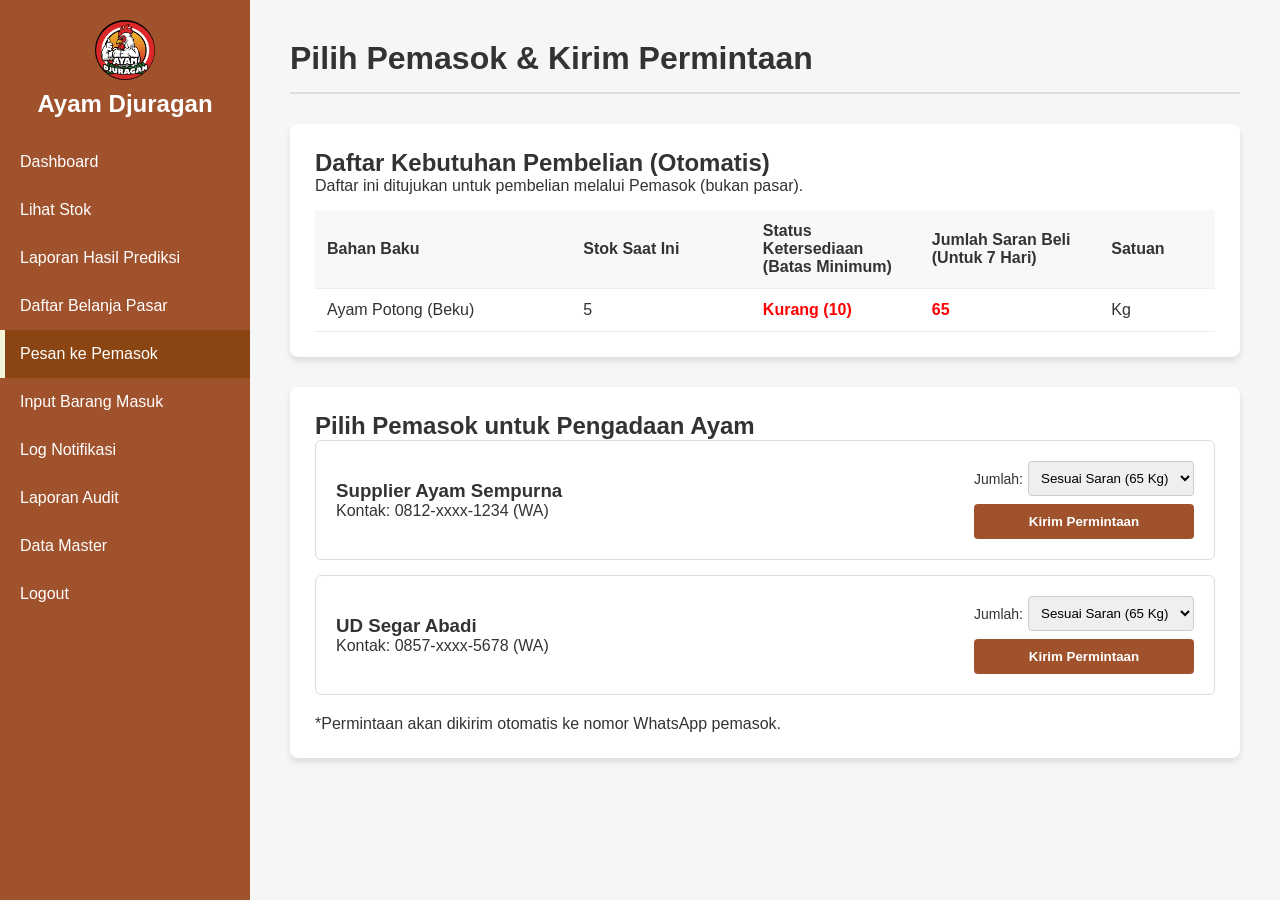
<file: pilih-pemasok.html>
<!DOCTYPE html>
<html lang="id">
<head>
    <meta charset="UTF-8">
    <meta name="viewport" content="width=device-width, initial-scale=1.0">
    <title>Pesan ke Pemasok</title>
    <link rel="stylesheet" href="styles/main.css">
    <style>
        .supplier-card {
            border: 1px solid #ddd;
            padding: 20px;
            margin-bottom: 15px;
            border-radius: 6px;
            display: flex;
            justify-content: space-between;
            align-items: center;
        }
    </style>
</head>
<body>
    <div class="sidebar">
        <img src="Gemini_Generated_Image_sxi7y0sxi7y0sxi7.png" alt="Logo Ayam Djuragan" class="logo-sidebar">
        <h2>Ayam Djuragan</h2>
        <nav>
            <a href="dashboard-manager.html">Dashboard</a>
            <a href="stok-list.html">Lihat Stok</a>
            <a href="laporan-prediksi.html">Laporan Hasil Prediksi</a>
            <a href="daftar-belanja-pasar.html">Daftar Belanja Pasar</a>
            <a href="pilih-pemasok.html" class="active">Pesan ke Pemasok</a>
            <a href="input-barang-masuk.html">Input Barang Masuk</a>
            <a href="log-notifikasi.html">Log Notifikasi</a>
            <a href="laporan-audit.html">Laporan Audit</a>
            <a href="data-master.html">Data Master</a>
            <a href="index.html">Logout</a>
        </nav>
    </div>

    <div class="main-content">
        <div class="header-bar">
            <h1>Pilih Pemasok & Kirim Permintaan</h1>
        </div>

        <div class="card">
            <h2>Daftar Kebutuhan Pembelian (Otomatis)</h2>
            <p style="margin-bottom: 15px;">Daftar ini ditujukan untuk pembelian melalui Pemasok (bukan pasar).</p>
            <table>
                <thead>
                    <tr>
                        <th>Bahan Baku</th>
                        <th>Stok Saat Ini</th>
                        <th style= "max-width: 100px;">Status Ketersediaan (Batas Minimum)</th>
                        <th style= "max-width: 120px;">Jumlah Saran Beli (Untuk 7 Hari)</th>
                        <th>Satuan</th>
                    </tr>
                </thead>
                <tbody>
                    <tr>
                        <td>Ayam Potong (Beku)</td>
                        <td>5</td>
                        <td style="color: red; font-weight: bold;">Kurang (10)</td>
                        <td style="color: red; font-weight: bold;">65</td>
                        <td>Kg</td>
                    </tr>
                </tbody>
            </table>
        </div>

        <div class="card" style="margin-top: 30px;">
            <h2>Pilih Pemasok untuk Pengadaan Ayam </h2>
            
            <div class="supplier-card">
                <div style="flex: 1;">
                    <h3>Supplier Ayam Sempurna</h3>
                    <p>Kontak: 0812-xxxx-1234 (WA)</p>
                </div>

                <div style="display: flex; flex-direction: column; align-items: flex-end; gap: 8px;">
                    
                    <div style="display: flex; align-items: center; gap: 5px;">
                        <label style="font-size: 14px;">Jumlah:</label>
                        <select id="pilihOpsi1" onchange="cekOpsi('1')" style="padding: 8px; border-radius: 4px; border: 1px solid #ccc;">
                            <option value="saran">Sesuai Saran (65 Kg)</option>
                            <option value="manual">Input Manual...</option>
                        </select>
                    </div>

                    <input type="number" id="inputManual1" placeholder="Masukkan Jumlah (Kg)" 
                           style="display: none; width: 100%; padding: 8px; border: 1px solid #ccc; border-radius: 4px;">

                    <button class="btn btn-primary" style="width: 100%;" onclick="kirimPermintaan('Supplier Ayam Sempurna', '1')">Kirim Permintaan</button>
                </div>
            </div>

            <div class="supplier-card">
                <div style="flex: 1;">
                    <h3>UD Segar Abadi</h3>
                    <p>Kontak: 0857-xxxx-5678 (WA)</p>
                </div>

                <div style="display: flex; flex-direction: column; align-items: flex-end; gap: 8px;">
                    
                    <div style="display: flex; align-items: center; gap: 5px;">
                        <label style="font-size: 14px;">Jumlah:</label>
                        <select id="pilihOpsi2" onchange="cekOpsi('2')" style="padding: 8px; border-radius: 4px; border: 1px solid #ccc;">
                            <option value="saran">Sesuai Saran (65 Kg)</option>
                            <option value="manual">Input Manual...</option>
                        </select>
                    </div>

                    <input type="number" id="inputManual2" placeholder="Masukkan Jumlah (Kg)" 
                           style="display: none; width: 100%; padding: 8px; border: 1px solid #ccc; border-radius: 4px;">

                    <button class="btn btn-primary" style="width: 100%;" onclick="kirimPermintaan('UD Segar Abadi', '2')">Kirim Permintaan</button>
                </div>
            </div>

            <p style="margin-top: 20px;">*Permintaan akan dikirim otomatis ke nomor WhatsApp pemasok.</p>
        </div>
    </div>
    <div id="successModal" class="modal-overlay">
    <div class="modal-content" style="text-align: center;">
        <h2 style="color: var(--success-color); margin-bottom: 10px;">✔ Berhasil!</h2>
        <p>Permintaan pembelian telah dialihkan ke WhatsApp Pemasok.</p>
        <br>
        <button class="btn btn-primary" onclick="tutupModal('successModal')">Tutup</button>
    </div>
    </div>

    <script>
        // Fungsi mengecek opsi yang dipilih
        function cekOpsi(idSupplier) {
            var dropdown = document.getElementById('pilihOpsi' + idSupplier);
            var inputBox = document.getElementById('inputManual' + idSupplier);
            
            // Jika pilih "manual", munculkan kotak input. Jika tidak, sembunyikan.
            if (dropdown.value === 'manual') {
                inputBox.style.display = 'block';
                inputBox.focus(); // Langsung arahkan kursor biar enak
            } else {
                inputBox.style.display = 'none';
                inputBox.value = ""; // Bersihkan nilai lama
            }
        }

        function kirimPermintaan(namaSupplier, idSupplier) {
            var jumlahAkhir = 0;
            var opsi = document.getElementById('pilihOpsi' + idSupplier).value;

            if (opsi === 'manual') {
                jumlahAkhir = document.getElementById('inputManual' + idSupplier).value;
                // Validasi agar tidak kosong
                if (!jumlahAkhir || jumlahAkhir <= 0) {
                    alert("Harap masukkan jumlah manual dengan benar!");
                    // Kembalikan fokus ke input biar user sadar
                    document.getElementById('inputManual' + idSupplier).focus();
                    return; 
                }
            } else {
                // Ambil nilai saran
                jumlahAkhir = 65; 
            }

            // Tampilkan Modal Sukses (atau alert simulasi WA)
            alert("Membuka WhatsApp ke " + namaSupplier + "...\nPesan: 'Halo, saya pesan " + jumlahAkhir + " Kg Ayam.'");
            
            // Panggil modal sukses dari kode sebelumnya
            if(document.getElementById('successModal')) {
                 document.getElementById('successModal').style.display = 'flex';
            }
        }

        function tutupModal(id) {
            document.getElementById(id).style.display = 'none';
        }
    </script>
</body>
</html>
</file>
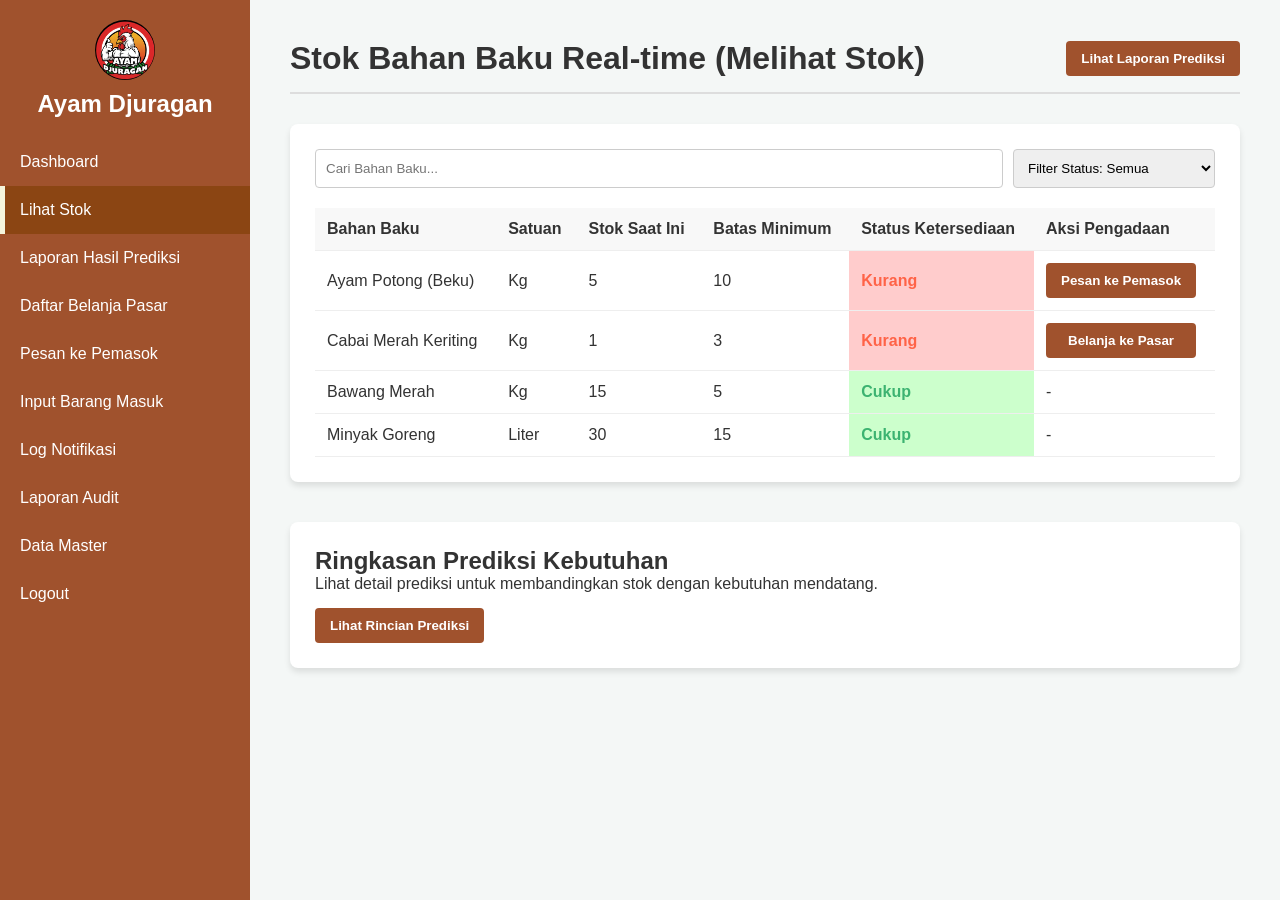
<file: stok-list.html>
<!DOCTYPE html>
<html lang="id">
<head>
    <meta charset="UTF-8">
    <meta name="viewport" content="width=device-width, initial-scale=1.0">
    <title>Daftar Stok Bahan Baku</title>
    <link rel="stylesheet" href="styles/main.css">
</head>
<body>
    <div class="sidebar">
        <img src="Gemini_Generated_Image_sxi7y0sxi7y0sxi7.png" alt="Logo Ayam Djuragan" class="logo-sidebar">
        <h2>Ayam Djuragan</h2>
        <nav>
            <a href="dashboard-manager.html">Dashboard</a>
            <a href="stok-list.html" class="active">Lihat Stok</a>
            <a href="laporan-prediksi.html">Laporan Hasil Prediksi</a>
            <a href="daftar-belanja-pasar.html">Daftar Belanja Pasar</a>
            <a href="pilih-pemasok.html">Pesan ke Pemasok</a>
            <a href="input-barang-masuk.html">Input Barang Masuk</a>
            <a href="log-notifikasi.html">Log Notifikasi</a>
            <a href="laporan-audit.html">Laporan Audit</a>
            <a href="data-master.html">Data Master</a>
            <a href="index.html">Logout</a>
        </nav>
    </div>

    <div class="main-content">
        <div class="header-bar">
            <h1>Stok Bahan Baku Real-time (Melihat Stok)</h1>
            <button class="btn btn-primary" onclick="window.location.href='laporan-prediksi.html'">Lihat Laporan Prediksi</button>
        </div>

        <div class="card">
             <div style="display: flex; gap: 10px; margin-bottom: 20px;">
                <input type="text" placeholder="Cari Bahan Baku..." style="padding: 10px; border: 1px solid #ccc; border-radius: 4px; flex-grow: 1;">
                <select style="padding: 10px; border: 1px solid #ccc; border-radius: 4px;">
                    <option>Filter Status: Semua</option>
                    <option>Filter Status: Kurang/Habis</option>
                    <option>Filter Status: Cukup</option>
                </select>
            </div>
            
            <table>
                <thead>
                    <tr>
                        <th>Bahan Baku</th>
                        <th>Satuan</th>
                        <th>Stok Saat Ini</th>
                        <th>Batas Minimum</th>
                        <th>Status Ketersediaan</th>
                        <th>Aksi Pengadaan</th>
                    </tr>
                </thead>
                <tbody>
                    <tr>
                        <td>Ayam Potong (Beku)</td>
                        <td>Kg</td>
                        <td>5</td>
                        <td>10</td>
                        <td class="status-kurang">Kurang</td>
                        <td><button class="btn btn-primary" style= "min-width: 150px;" onclick="window.location.href='pilih-pemasok.html'">Pesan ke Pemasok</button></td>
                    </tr>
                    <tr>
                        <td>Cabai Merah Keriting</td>
                        <td>Kg</td>
                        <td>1</td>
                        <td>3</td>
                        <td class="status-kurang">Kurang</td>
                        <td><button class="btn btn-primary" style= "min-width: 150px;" onclick="window.location.href='daftar-belanja-pasar.html'">Belanja ke Pasar</button></td>
                    </tr>
                    <tr>
                        <td>Bawang Merah</td>
                        <td>Kg</td>
                        <td>15</td>
                        <td>5</td>
                        <td class="status-cukup">Cukup</td>
                        <td>-</td>
                    </tr>
                    <tr>
                        <td>Minyak Goreng</td>
                        <td>Liter</td>
                        <td>30</td>
                        <td>15</td>
                        <td class="status-cukup">Cukup</td>
                        <td>-</td>
                    </tr>
                </tbody>
            </table>
        </div>

        <div class="card" style="margin-top: 40px;">
            <h2>Ringkasan Prediksi Kebutuhan</h2>
            <p>Lihat detail prediksi untuk membandingkan stok dengan kebutuhan mendatang.</p>
            <button class="btn btn-primary" style="margin-top: 15px;" onclick="window.location.href='laporan-prediksi.html'">Lihat Rincian Prediksi</button>
        </div>
    </div>
</body>
</html>
</file>
<file: styles/main.css>
/* styles/main.css */
:root {
    --primary-color: #A0522D; /* Cokelat Tanah */
    --secondary-color: #F5F5DC; /* Krem */
    --accent-color: #FF6347; /* Merah Tomat (untuk notifikasi) */
    --success-color: #3CB371; /* Hijau (Sukses) */
    --background-color: #f4f7f6;
    --card-background: #ffffff;
    --text-color: #333;
    --font-family: 'Arial', sans-serif;
}

* {
    box-sizing: border-box;
    margin: 0;
    padding: 0;
}

body {
    font-family: var(--font-family);
    background-color: var(--background-color);
    color: var(--text-color);
}

/* --- Navigasi Samping (Sidebar) --- */
.sidebar {
    width: 250px;
    background-color: var(--primary-color);
    color: white;
    padding: 20px 0;
    height: 100vh;
    position: fixed;
    display: flex;
    flex-direction: column;
}

.sidebar h2 {
    text-align: center;
    margin-bottom: 30px;
}

.sidebar nav a {
    display: block;
    padding: 15px 20px;
    text-decoration: none;
    color: white;
    transition: background-color 0.3s;
}

.sidebar nav a:hover,
.sidebar nav a.active {
    background-color: #8B4513; /* Darker brown on hover/active */
    border-left: 5px solid var(--secondary-color);
    padding-left: 15px;
}

/* --- Main Content Area --- */
.main-content {
    margin-left: 250px; /* Offset the sidebar width */
    padding: 40px;
}

.header-bar {
    display: flex;
    justify-content: space-between;
    align-items: center;
    margin-bottom: 30px;
    padding-bottom: 15px;
    border-bottom: 2px solid #ddd;
}

/* --- Card/Panel Styling --- */
.card {
    background-color: var(--card-background);
    padding: 25px;
    border-radius: 8px;
    box-shadow: 0 4px 6px rgba(0, 0, 0, 0.1);
    margin-bottom: 20px;
}

.btn {
    padding: 10px 15px;
    border: none;
    border-radius: 4px;
    cursor: pointer;
    font-weight: bold;
    transition: background-color 0.3s;     
    text-align: center; 
    display: inline-block;
}

.btn-primary {
    background-color: var(--primary-color);
    color: white;
}

.btn-primary:hover {
    background-color: #8B4513;
}

/* --- Table Styling --- */
table {
    width: 100%;
    border-collapse: collapse;
    margin-top: 15px;
}

th, td {
    padding: 12px;
    text-align: left;
    border-bottom: 1px solid #eee;
}

th {
    background-color: #f8f8f8;
    font-weight: 600;
}

.status-kurang { background-color: #ffcccc; color: var(--accent-color); font-weight: bold; }
.status-cukup { background-color: #ccffcc; color: var(--success-color); font-weight: bold; }

/* Tambahkan style ini */
.logo-login {
    width: 120px; /* Atur ukuran logo */
    height: 120px;
    object-fit: contain; /* Memastikan logo terlihat proporsional */
    margin-bottom: 20px;
    border-radius: 50%; /* Jika ingin logo lingkaran dan ada latar belakang */
    /* Karena logo Anda berbentuk lingkaran dengan background hitam, kita bisa tambahkan ini: */
    background-color: transparent; 
}

/* Style untuk Logo di Sidebar */
.sidebar .logo-sidebar {
    width: 60px; /* Ukuran lebih kecil untuk sidebar */
    height: 60px;
    object-fit: contain;
    margin: 0 auto 10px auto; /* Pusatkan logo di atas judul sidebar */
    display: block;
    border-radius: 50%;
}

/* Ubah style .sidebar h2 agar jaraknya tepat dengan logo baru */
.sidebar h2 {
    text-align: center;
    margin-bottom: 20px; /* Diperkecil karena ada logo di atasnya */
}
.modal-overlay {
    position: fixed;
    top: 0;
    left: 0;
    width: 100%;
    height: 100%;
    background-color: rgba(0, 0, 0, 0.5); /* Efek gelap transparan */
    display: none; /* Sembunyikan default-nya */
    justify-content: center;
    align-items: center;
    z-index: 1000;
}

.modal-content {
    background-color: white;
    padding: 30px;
    border-radius: 8px;
    width: 100%;
    max-width: 500px; /* Lebar maksimal form */
    box-shadow: 0 5px 15px rgba(0,0,0,0.3);
    position: relative;
    animation: fadeIn 0.3s;
}

.modal-header {
    margin-bottom: 20px;
    border-bottom: 1px solid #eee;
    padding-bottom: 10px;
}

.close-btn {
    position: absolute;
    top: 15px;
    right: 20px;
    font-size: 24px;
    cursor: pointer;
    color: #888;
}

/* Animasi muncul halus */
@keyframes fadeIn {
    from { opacity: 0; transform: translateY(-20px); }
    to { opacity: 1; transform: translateY(0); }
}

/* Helper untuk menyembunyikan elemen */
.hidden { display: none; }
</file>
